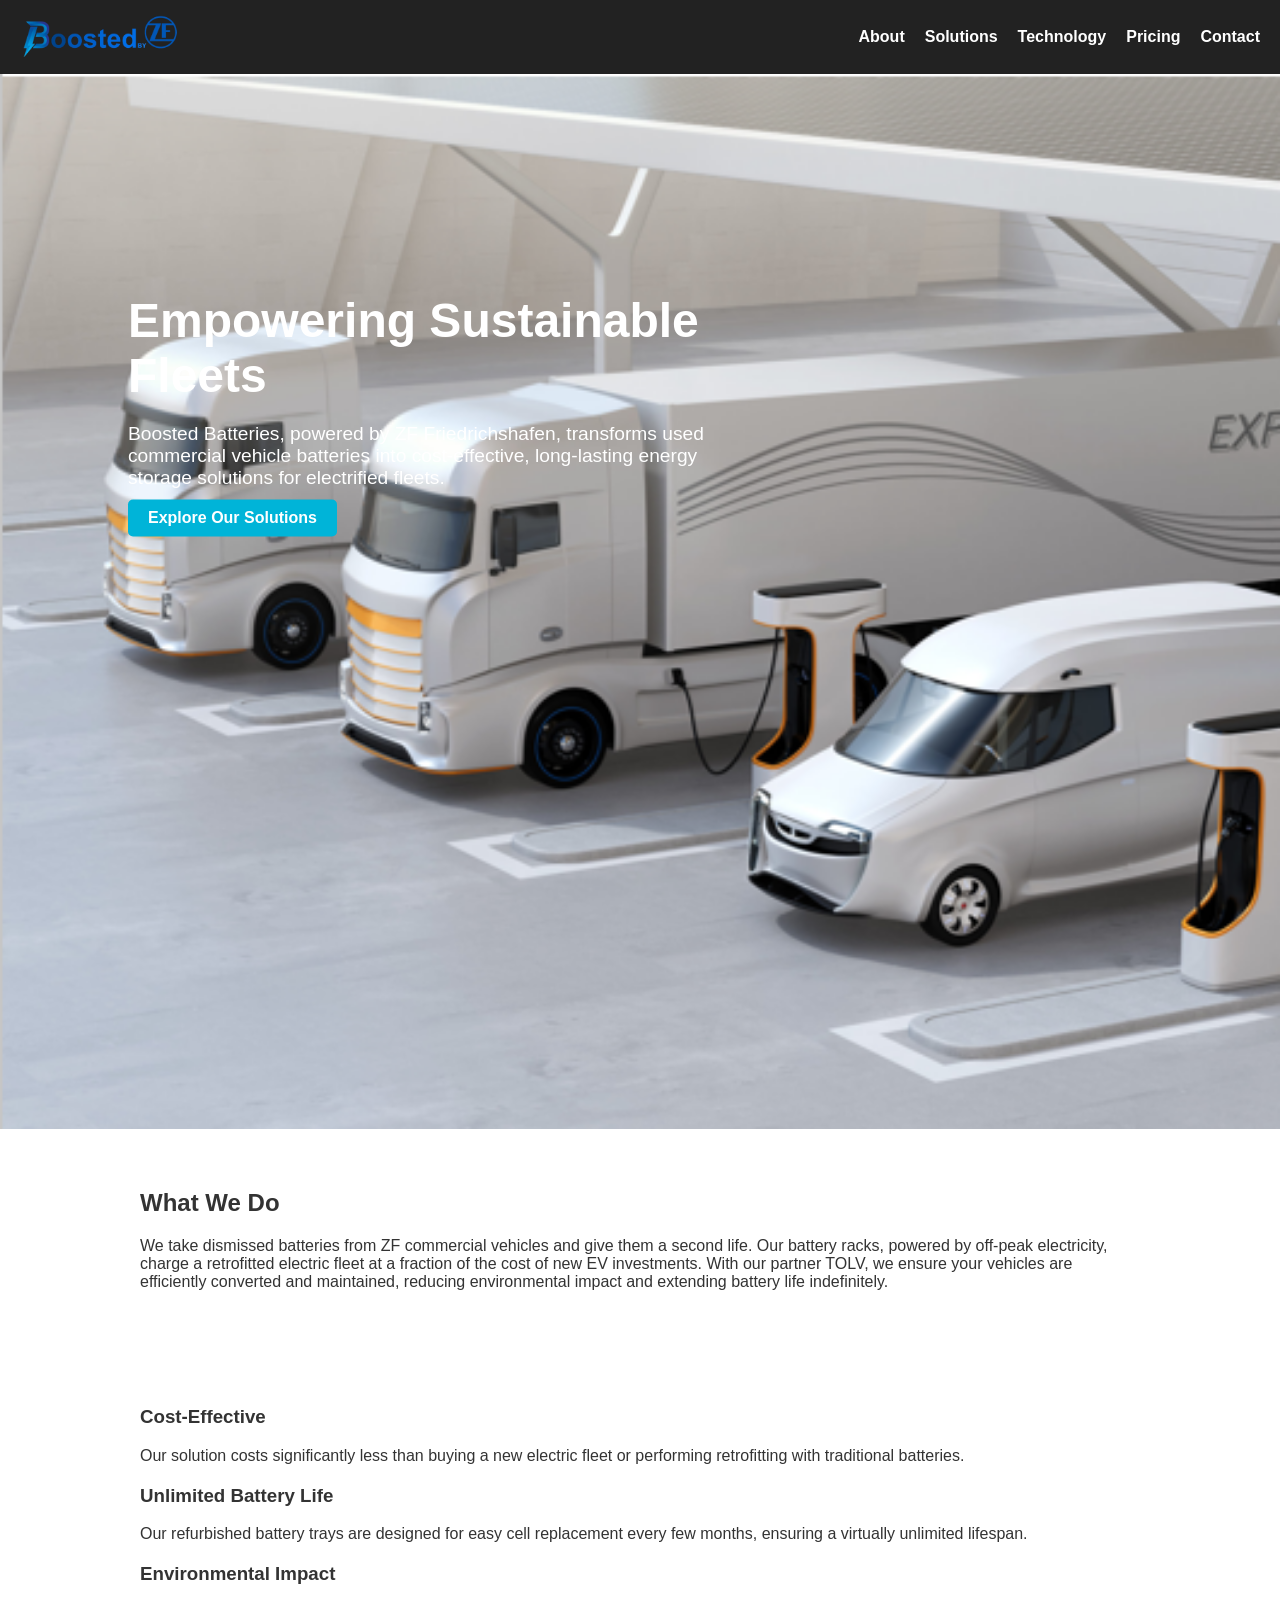
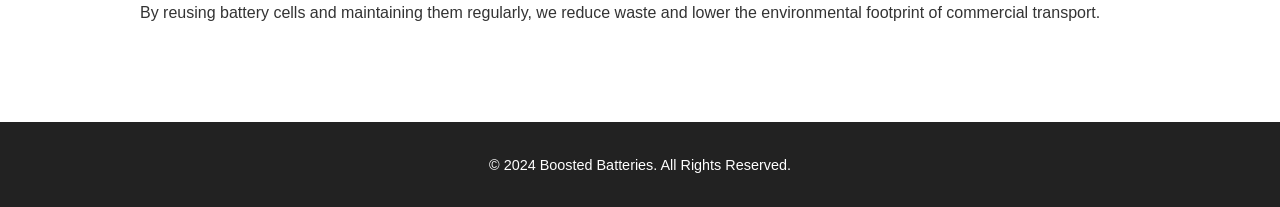
<file: index.html>
<!DOCTYPE html>
<html lang="en">
<head>
    <meta charset="UTF-8" />
    <meta name="viewport" content="width=device-width, initial-scale=1" />
    <title>Boosted Batteries</title>
    <link rel="stylesheet" href="css/style.css" />
</head>
<body>
    <header>
        <div class="logo-container">
            <a href="index.html"><img src="images/logo.png" alt="Boosted Batteries Logo" class="logo" /></a>
        </div>
        <nav>
            <ul>
                <li><a href="about.html">About</a></li>
                <li><a href="solutions.html">Solutions</a></li>
                <li><a href="technology.html">Technology</a></li>
                <li><a href="pricing.html">Pricing</a></li>
                <li><a href="contact.html">Contact</a></li>
            </ul>
        </nav>
    </header>
    <main>
        <section class="hero">
            <img src="images/home-hero.png" alt="Commercial electric vehicles charging" />
            <div class="hero-text">
                <h1>Empowering Sustainable Fleets</h1>
                <p>Boosted Batteries, powered by ZF Friedrichshafen, transforms used commercial vehicle batteries into cost-effective, long-lasting energy storage solutions for electrified fleets.</p>
                <a href="solutions.html" class="btn">Explore Our Solutions</a>
            </div>
        </section>

        <section class="intro">
            <h2>What We Do</h2>
            <p>We take dismissed batteries from ZF commercial vehicles and give them a second life. Our battery racks, powered by off-peak electricity, charge a retrofitted electric fleet at a fraction of the cost of new EV investments. With our partner TOLV, we ensure your vehicles are efficiently converted and maintained, reducing environmental impact and extending battery life indefinitely.</p>
        </section>

        <section class="highlights">
            <div class="highlight">
                <h3>Cost-Effective</h3>
                <p>Our solution costs significantly less than buying a new electric fleet or performing retrofitting with traditional batteries.</p>
            </div>
            <div class="highlight">
                <h3>Unlimited Battery Life</h3>
                <p>Our refurbished battery trays are designed for easy cell replacement every few months, ensuring a virtually unlimited lifespan.</p>
            </div>
            <div class="highlight">
                <h3>Environmental Impact</h3>
                <p>By reusing battery cells and maintaining them regularly, we reduce waste and lower the environmental footprint of commercial transport.</p>
            </div>
        </section>
    </main>

    <footer>
        <p>&copy; 2024 Boosted Batteries. All Rights Reserved.</p>
    </footer>
</body>
</html>
</file>
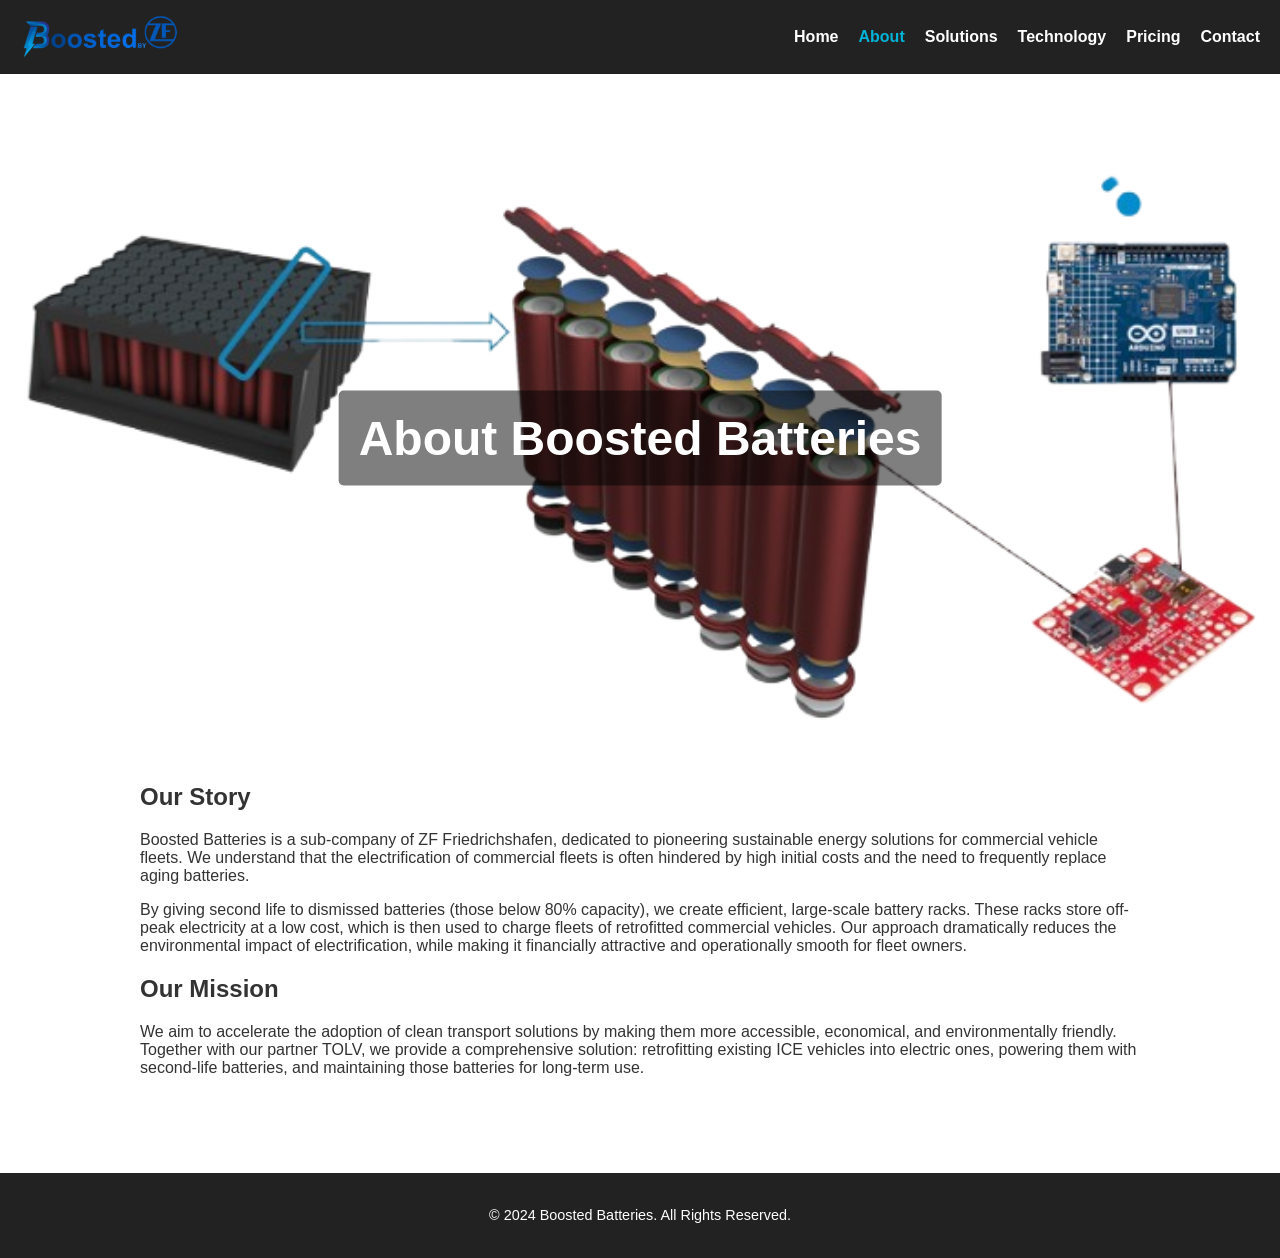
<file: about.html>
<!DOCTYPE html>
<html lang="en">
<head>
    <meta charset="UTF-8" />
    <meta name="viewport" content="width=device-width, initial-scale=1" />
    <title>About Us - Boosted Batteries</title>
    <link rel="stylesheet" href="css/style.css" />
</head>
<body>
    <header>
        <div class="logo-container">
            <a href="index.html"><img src="images/logo.png" alt="Boosted Batteries Logo" class="logo" /></a>
        </div>
        <nav>
            <ul>
                <li><a href="index.html">Home</a></li>
                <li><a class="active" href="about.html">About</a></li>
                <li><a href="solutions.html">Solutions</a></li>
                <li><a href="technology.html">Technology</a></li>
                <li><a href="pricing.html">Pricing</a></li>
                <li><a href="contact.html">Contact</a></li>
            </ul>
        </nav>
    </header>
    <main>
        <section class="page-banner">
            <img src="images/about.png" alt="About Boosted Batteries" />
            <h1>About Boosted Batteries</h1>
        </section>
        <section class="content">
            <h2>Our Story</h2>
            <p>Boosted Batteries is a sub-company of ZF Friedrichshafen, dedicated to pioneering sustainable energy solutions for commercial vehicle fleets. We understand that the electrification of commercial fleets is often hindered by high initial costs and the need to frequently replace aging batteries.</p>
            <p>By giving second life to dismissed batteries (those below 80% capacity), we create efficient, large-scale battery racks. These racks store off-peak electricity at a low cost, which is then used to charge fleets of retrofitted commercial vehicles. Our approach dramatically reduces the environmental impact of electrification, while making it financially attractive and operationally smooth for fleet owners.</p>

            <h2>Our Mission</h2>
            <p>We aim to accelerate the adoption of clean transport solutions by making them more accessible, economical, and environmentally friendly. Together with our partner TOLV, we provide a comprehensive solution: retrofitting existing ICE vehicles into electric ones, powering them with second-life batteries, and maintaining those batteries for long-term use.</p>
        </section>
    </main>

    <footer>
        <p>&copy; 2024 Boosted Batteries. All Rights Reserved.</p>
    </footer>
</body>
</html>
</file>
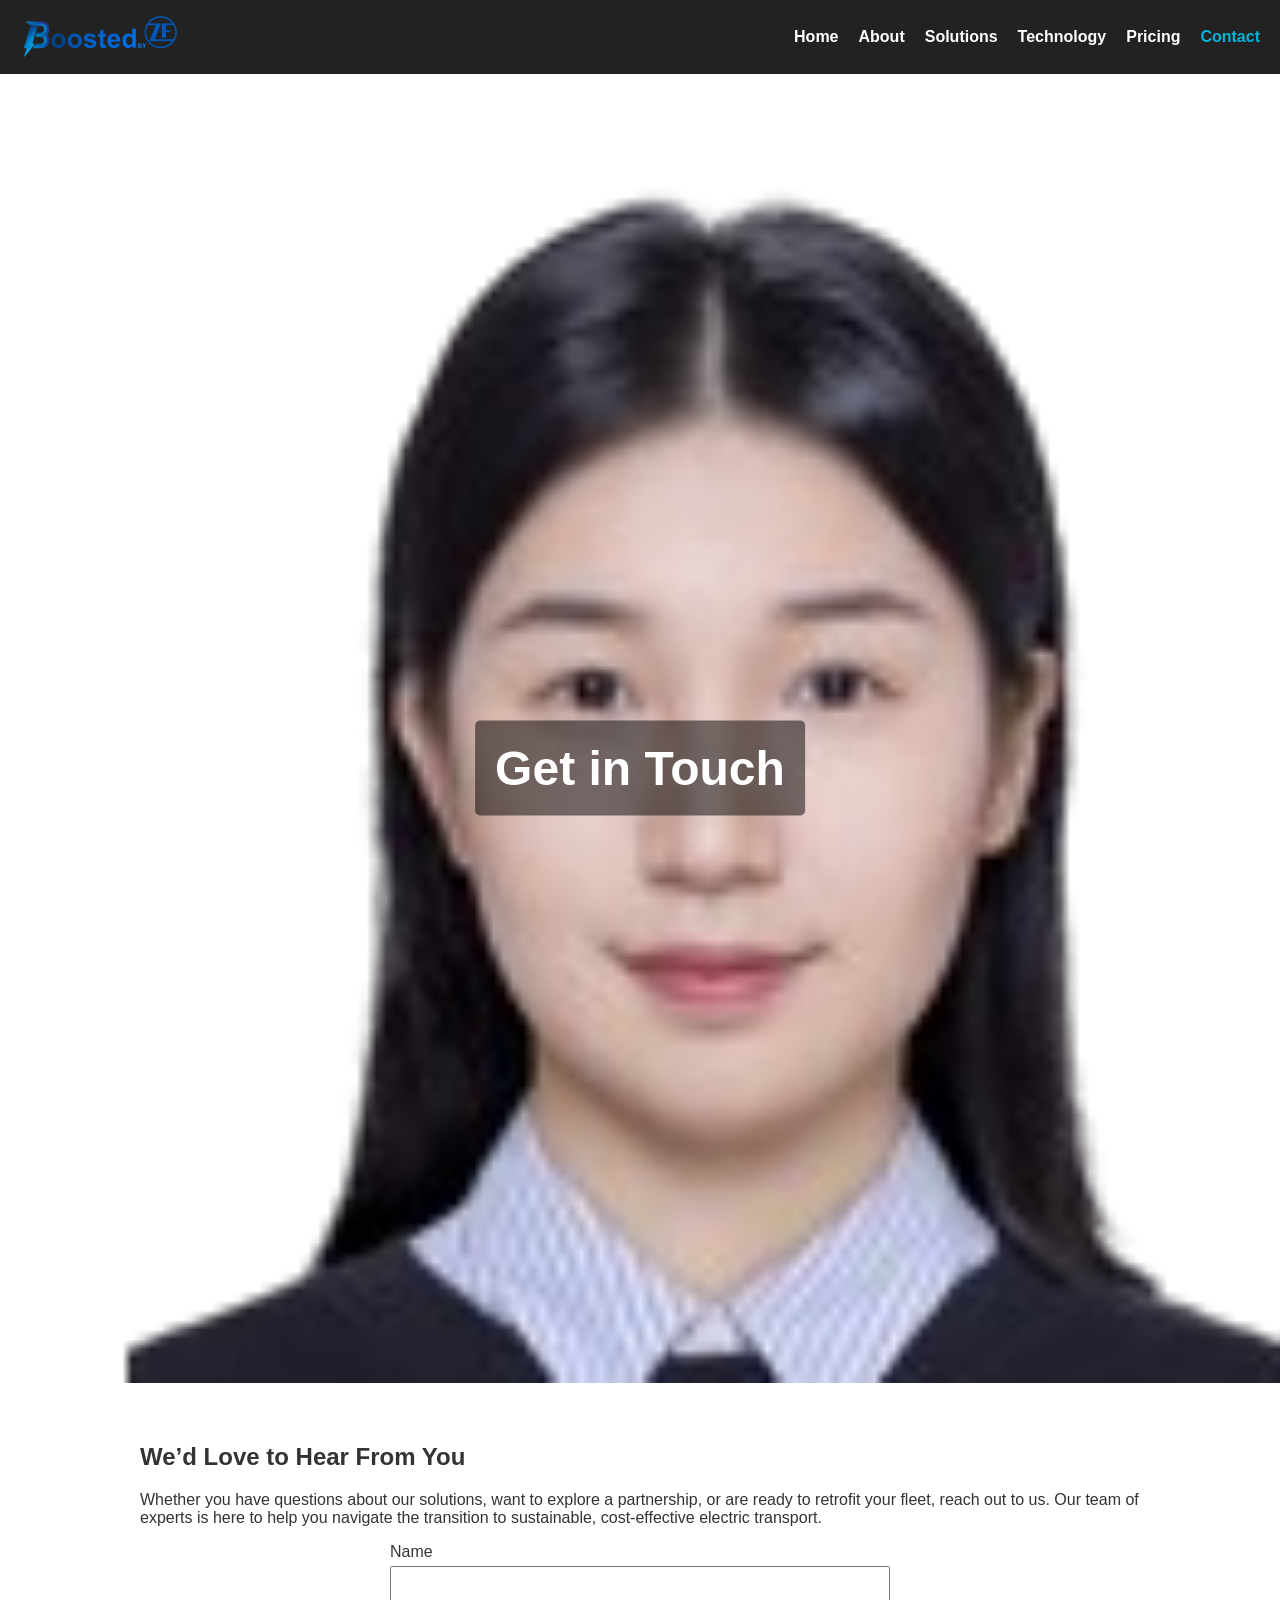
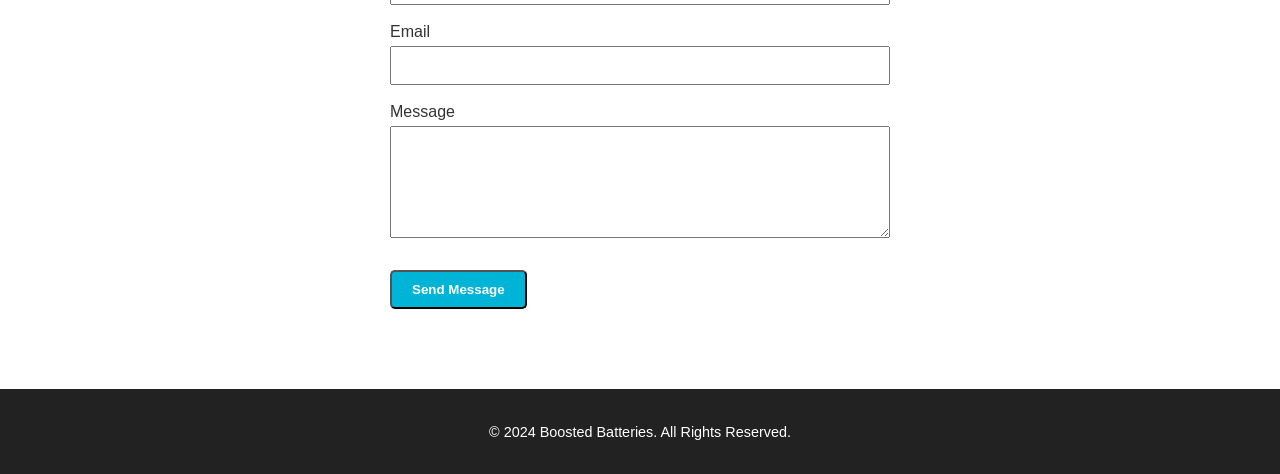
<file: contact.html>
<!DOCTYPE html>
<html lang="en">
<head>
    <meta charset="UTF-8"/>
    <meta name="viewport" content="width=device-width, initial-scale=1"/>
    <title>Contact - Boosted Batteries</title>
    <link rel="stylesheet" href="css/style.css"/>
</head>
<body>
    <header>
        <div class="logo-container">
            <a href="index.html"><img src="images/logo.png" alt="Boosted Batteries Logo" class="logo" /></a>
        </div>
        <nav>
            <ul>
                <li><a href="index.html">Home</a></li>
                <li><a href="about.html">About</a></li>
                <li><a href="solutions.html">Solutions</a></li>
                <li><a href="technology.html">Technology</a></li>
                <li><a href="pricing.html">Pricing</a></li>
                <li><a class="active" href="contact.html">Contact</a></li>
            </ul>
        </nav>
    </header>
    <main>
        <section class="page-banner">
            <img src="images/contact.png" alt="Contact Boosted Batteries" />
            <h1>Get in Touch</h1>
        </section>
        <section class="content">
            <h2>We’d Love to Hear From You</h2>
            <p>Whether you have questions about our solutions, want to explore a partnership, or are ready to retrofit your fleet, reach out to us. Our team of experts is here to help you navigate the transition to sustainable, cost-effective electric transport.</p>

            <form class="contact-form">
                <label for="name">Name</label><br>
                <input type="text" id="name" name="name" required><br><br>
                
                <label for="email">Email</label><br>
                <input type="email" id="email" name="email" required><br><br>
                
                <label for="message">Message</label><br>
                <textarea id="message" name="message" rows="6" required></textarea><br><br>
                
                <button type="submit" class="btn">Send Message</button>
            </form>
        </section>
    </main>

    <footer>
        <p>&copy; 2024 Boosted Batteries. All Rights Reserved.</p>
    </footer>
</body>
</html>
</file>
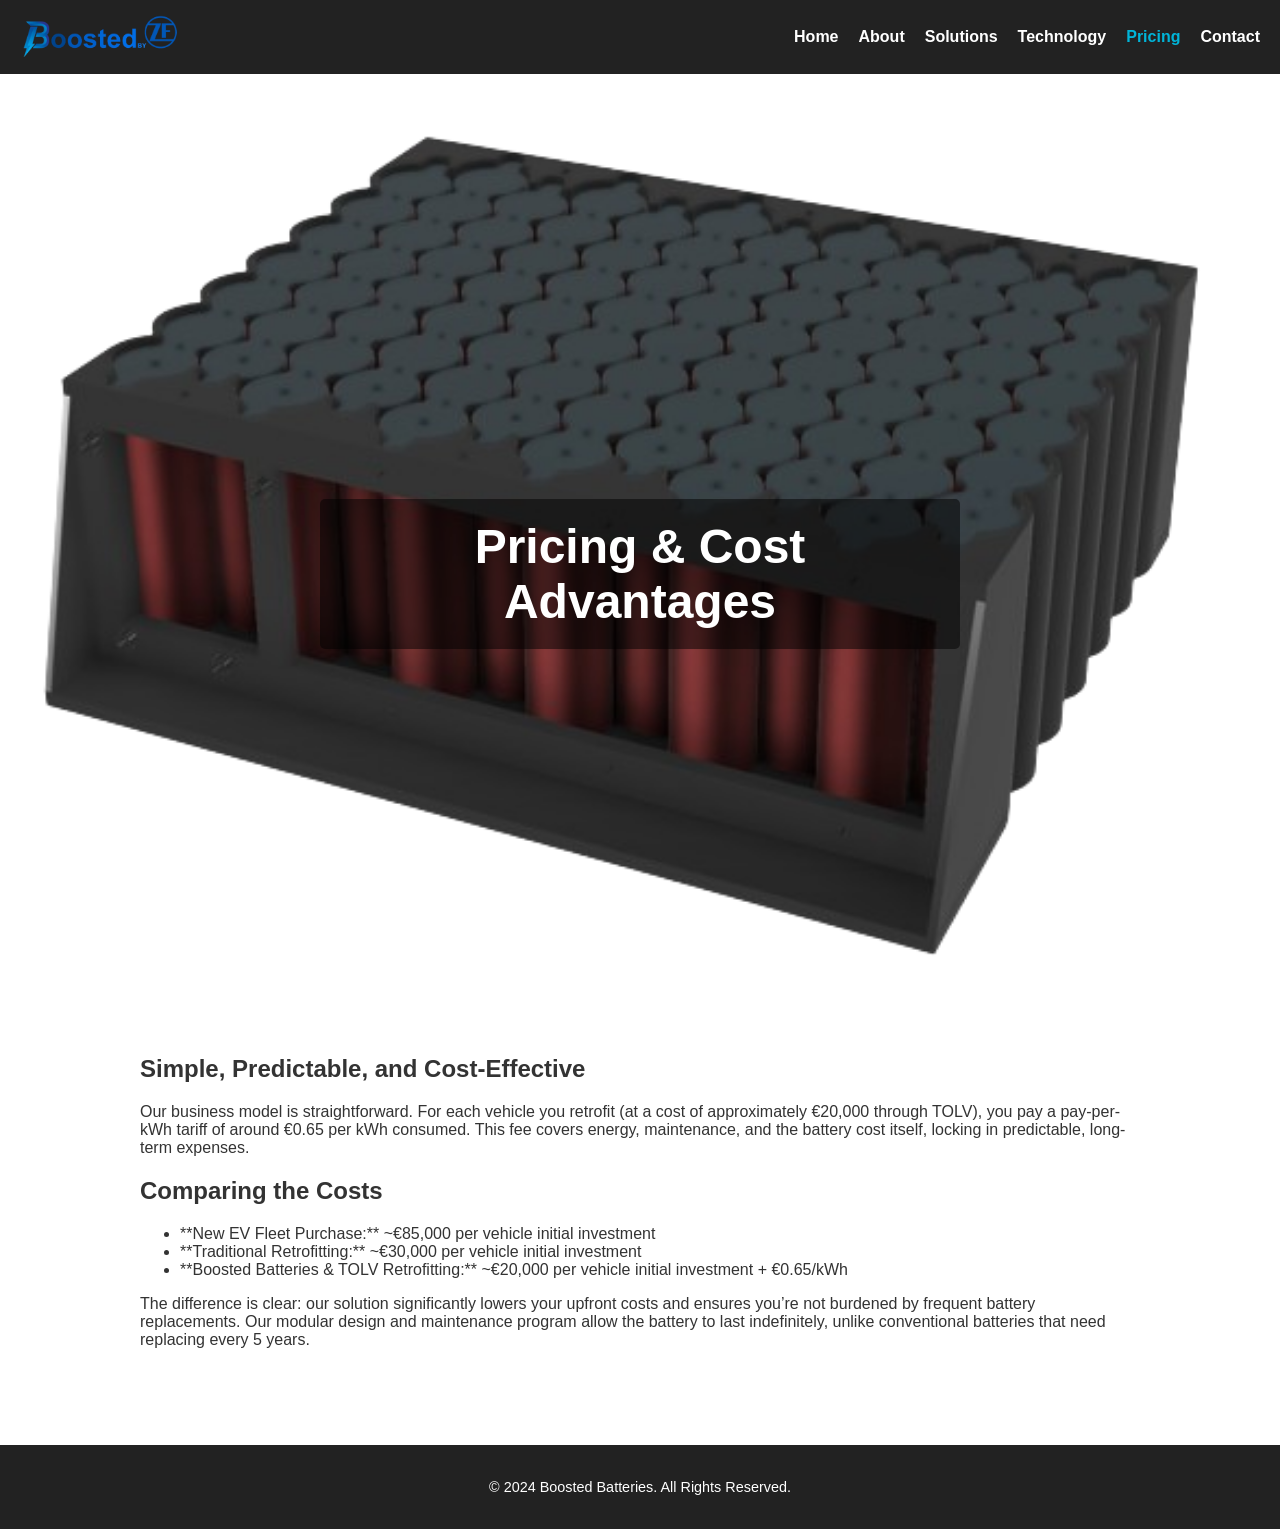
<file: pricing.html>
<!DOCTYPE html>
<html lang="en">
<head>
    <meta charset="UTF-8"/>
    <meta name="viewport" content="width=device-width, initial-scale=1"/>
    <title>Pricing - Boosted Batteries</title>
    <link rel="stylesheet" href="css/style.css"/>
</head>
<body>
    <header>
        <div class="logo-container">
            <a href="index.html"><img src="images/logo.png" alt="Boosted Batteries Logo" class="logo" /></a>
        </div>
        <nav>
            <ul>
                <li><a href="index.html">Home</a></li>
                <li><a href="about.html">About</a></li>
                <li><a href="solutions.html">Solutions</a></li>
                <li><a href="technology.html">Technology</a></li>
                <li><a class="active" href="pricing.html">Pricing</a></li>
                <li><a href="contact.html">Contact</a></li>
            </ul>
        </nav>
    </header>
    <main>
        <section class="page-banner">
            <img src="images/pricing.png" alt="Cost Savings" />
            <h1>Pricing & Cost Advantages</h1>
        </section>
        <section class="content">
            <h2>Simple, Predictable, and Cost-Effective</h2>
            <p>Our business model is straightforward. For each vehicle you retrofit (at a cost of approximately €20,000 through TOLV), you pay a pay-per-kWh tariff of around €0.65 per kWh consumed. This fee covers energy, maintenance, and the battery cost itself, locking in predictable, long-term expenses.</p>

            <h2>Comparing the Costs</h2>
            <ul>
                <li>**New EV Fleet Purchase:** ~€85,000 per vehicle initial investment</li>
                <li>**Traditional Retrofitting:** ~€30,000 per vehicle initial investment</li>
                <li>**Boosted Batteries & TOLV Retrofitting:** ~€20,000 per vehicle initial investment + €0.65/kWh</li>
            </ul>
            <p>The difference is clear: our solution significantly lowers your upfront costs and ensures you’re not burdened by frequent battery replacements. Our modular design and maintenance program allow the battery to last indefinitely, unlike conventional batteries that need replacing every 5 years.</p>
        </section>
    </main>

    <footer>
        <p>&copy; 2024 Boosted Batteries. All Rights Reserved.</p>
    </footer>
</body>
</html>
</file>
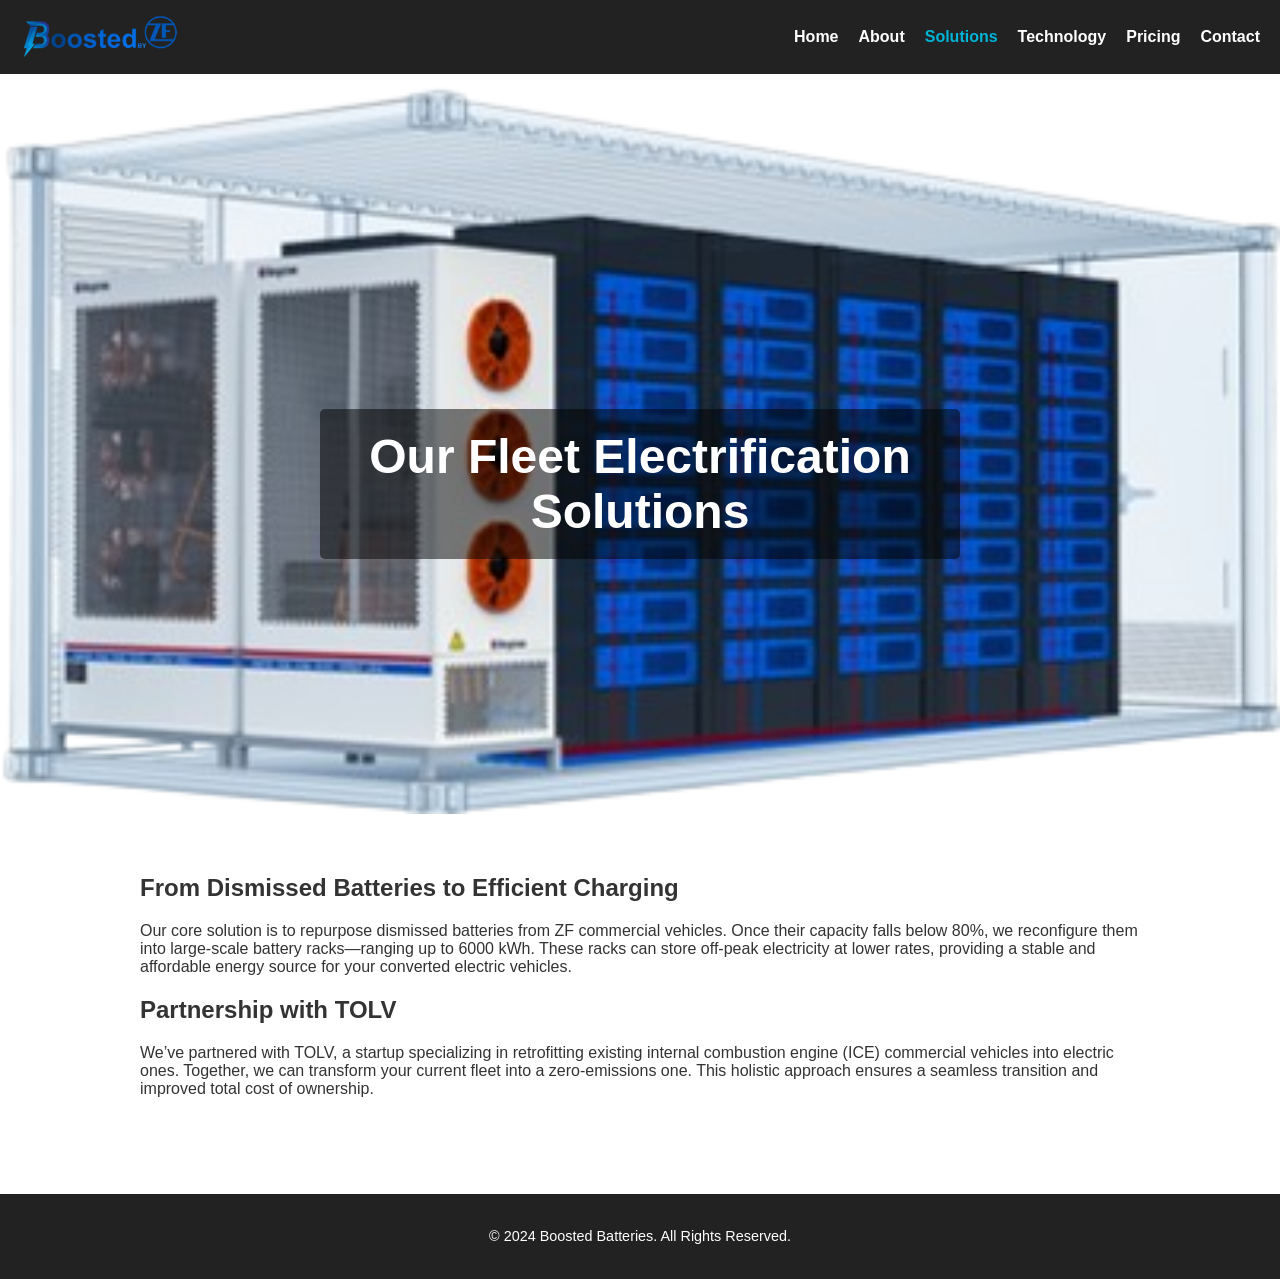
<file: solutions.html>
<!DOCTYPE html>
<html lang="en">
<head>
    <meta charset="UTF-8" />
    <meta name="viewport" content="width=device-width, initial-scale=1" />
    <title>Our Solutions - Boosted Batteries</title>
    <link rel="stylesheet" href="css/style.css" />
</head>
<body>
    <header>
        <div class="logo-container">
            <a href="index.html"><img src="images/logo.png" alt="Boosted Batteries Logo" class="logo" /></a>
        </div>
        <nav>
            <ul>
                <li><a href="index.html">Home</a></li>
                <li><a href="about.html">About</a></li>
                <li><a class="active" href="solutions.html">Solutions</a></li>
                <li><a href="technology.html">Technology</a></li>
                <li><a href="pricing.html">Pricing</a></li>
                <li><a href="contact.html">Contact</a></li>
            </ul>
        </nav>
    </header>
    <main>
        <section class="page-banner">
            <img src="images/solutions.png" alt="Battery Racks" />
            <h1>Our Fleet Electrification Solutions</h1>
        </section>
        <section class="content">
            <h2>From Dismissed Batteries to Efficient Charging</h2>
            <p>Our core solution is to repurpose dismissed batteries from ZF commercial vehicles. Once their capacity falls below 80%, we reconfigure them into large-scale battery racks—ranging up to 6000 kWh. These racks can store off-peak electricity at lower rates, providing a stable and affordable energy source for your converted electric vehicles.</p>

            <h2>Partnership with TOLV</h2>
            <p>We’ve partnered with TOLV, a startup specializing in retrofitting existing internal combustion engine (ICE) commercial vehicles into electric ones. Together, we can transform your current fleet into a zero-emissions one. This holistic approach ensures a seamless transition and improved total cost of ownership.</p>
        </section>
    </main>

    <footer>
        <p>&copy; 2024 Boosted Batteries. All Rights Reserved.</p>
    </footer>
</body>
</html>
</file>
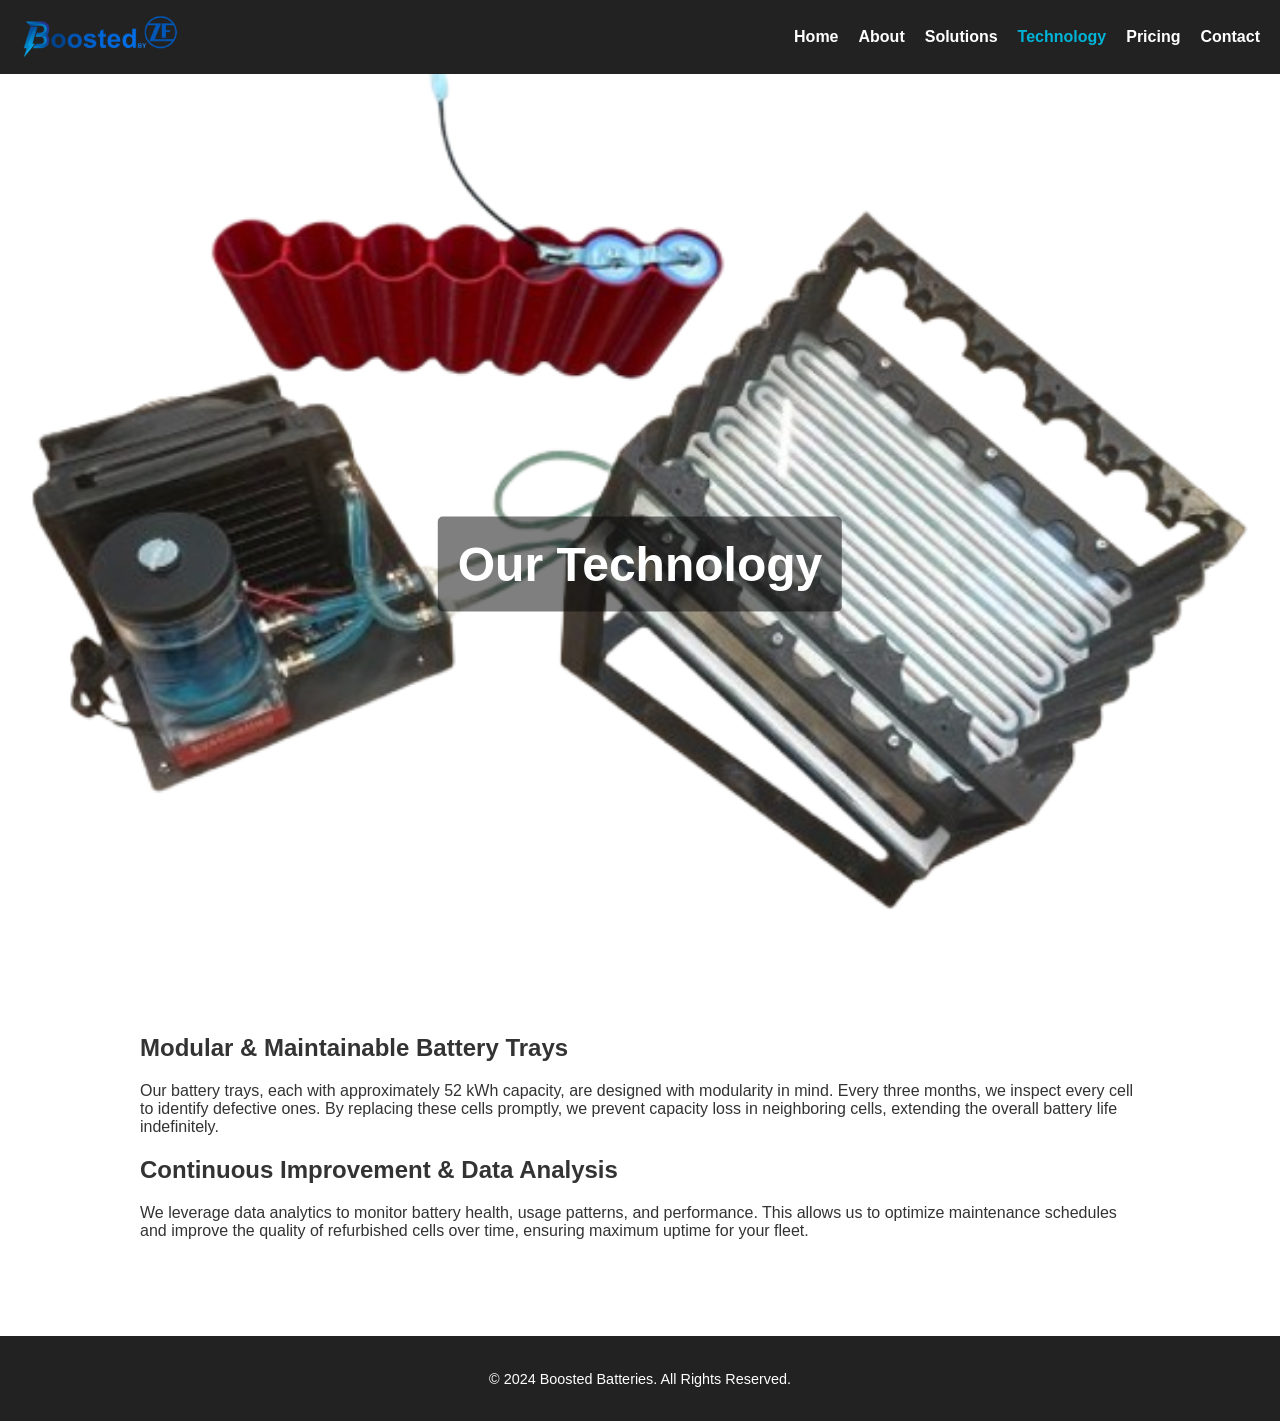
<file: technology.html>
<!DOCTYPE html>
<html lang="en">
<head>
    <meta charset="UTF-8"/>
    <meta name="viewport" content="width=device-width, initial-scale=1"/>
    <title>Technology - Boosted Batteries</title>
    <link rel="stylesheet" href="css/style.css"/>
</head>
<body>
    <header>
        <div class="logo-container">
            <a href="index.html"><img src="images/logo.png" alt="Boosted Batteries Logo" class="logo" /></a>
        </div>
        <nav>
            <ul>
                <li><a href="index.html">Home</a></li>
                <li><a href="about.html">About</a></li>
                <li><a href="solutions.html">Solutions</a></li>
                <li><a class="active" href="technology.html">Technology</a></li>
                <li><a href="pricing.html">Pricing</a></li>
                <li><a href="contact.html">Contact</a></li>
            </ul>
        </nav>
    </header>
    <main>
        <section class="page-banner">
            <img src="images/technology.png" alt="Battery Cell Inspection" />
            <h1>Our Technology</h1>
        </section>
        <section class="content">
            <h2>Modular & Maintainable Battery Trays</h2>
            <p>Our battery trays, each with approximately 52 kWh capacity, are designed with modularity in mind. Every three months, we inspect every cell to identify defective ones. By replacing these cells promptly, we prevent capacity loss in neighboring cells, extending the overall battery life indefinitely.</p>

            <h2>Continuous Improvement & Data Analysis</h2>
            <p>We leverage data analytics to monitor battery health, usage patterns, and performance. This allows us to optimize maintenance schedules and improve the quality of refurbished cells over time, ensuring maximum uptime for your fleet.</p>
        </section>
    </main>

    <footer>
        <p>&copy; 2024 Boosted Batteries. All Rights Reserved.</p>
    </footer>
</body>
</html>
</file>
<file: css/style.css>
body {
    margin: 0;
    font-family: Arial, sans-serif;
    color: #333;
}

header {
    display: flex;
    align-items: center;
    justify-content: space-between;
    background: #222;
    padding: 10px 20px;
}

.logo {
    height: 50px;
}

nav ul {
    list-style: none;
    padding: 0;
    margin: 0;
    display: flex;
}

nav ul li {
    margin-left: 20px;
}

nav ul li a {
    text-decoration: none;
    color: #fff;
    font-weight: bold;
    padding: 5px 0;
}

nav ul li a.active, nav ul li a:hover {
    color: #00b4d8;
}

.hero {
    position: relative;
    color: #fff;
    text-align: left;
}

.hero img {
    width: 100%;
    height: auto;
    display: block;
}

.hero-text {
    position: absolute;
    top: 30%;
    left: 10%;
    transform: translateY(-50%);
    max-width: 600px;
}

.hero-text h1 {
    font-size: 3em;
    margin-bottom: 10px;
}

.hero-text p {
    font-size: 1.2em;
    margin-bottom: 20px;
}

.btn {
    background: #00b4d8;
    color: #fff;
    padding: 10px 20px;
    text-decoration: none;
    font-weight: bold;
    border-radius: 5px;
}

.intro, .highlights, .content {
    padding: 40px 20px;
    max-width: 1000px;
    margin: 0 auto;
}

.intro h2, .content h2 {
    margin-bottom: 20px;
}

.highlight {
    margin-bottom: 20px;
}

.page-banner {
    position: relative;
    text-align: center;
    color: #fff;
}

.page-banner img {
    width: 100%;
    height: auto;
    display: block;
}

.page-banner h1 {
    position: absolute;
    top: 50%;
    left: 50%;
    transform: translate(-50%, -50%);
    font-size: 3em;
    background: rgba(0,0,0,0.5);
    padding: 20px;
    border-radius: 5px;
}

footer {
    text-align: center;
    background: #222;
    color: #fff;
    padding: 20px 0;
    font-size: 0.9em;
    margin-top: 40px;
}

.contact-form {
    max-width: 500px;
    margin: 0 auto;
}

.contact-form input, .contact-form textarea {
    width: 100%;
    padding: 10px;
    margin-top: 5px;
    box-sizing: border-box;
}

.contact-form button {
    margin-top: 10px;
    cursor: pointer;
}

.logo-container a {
    display: inline-block;
}
</file>
